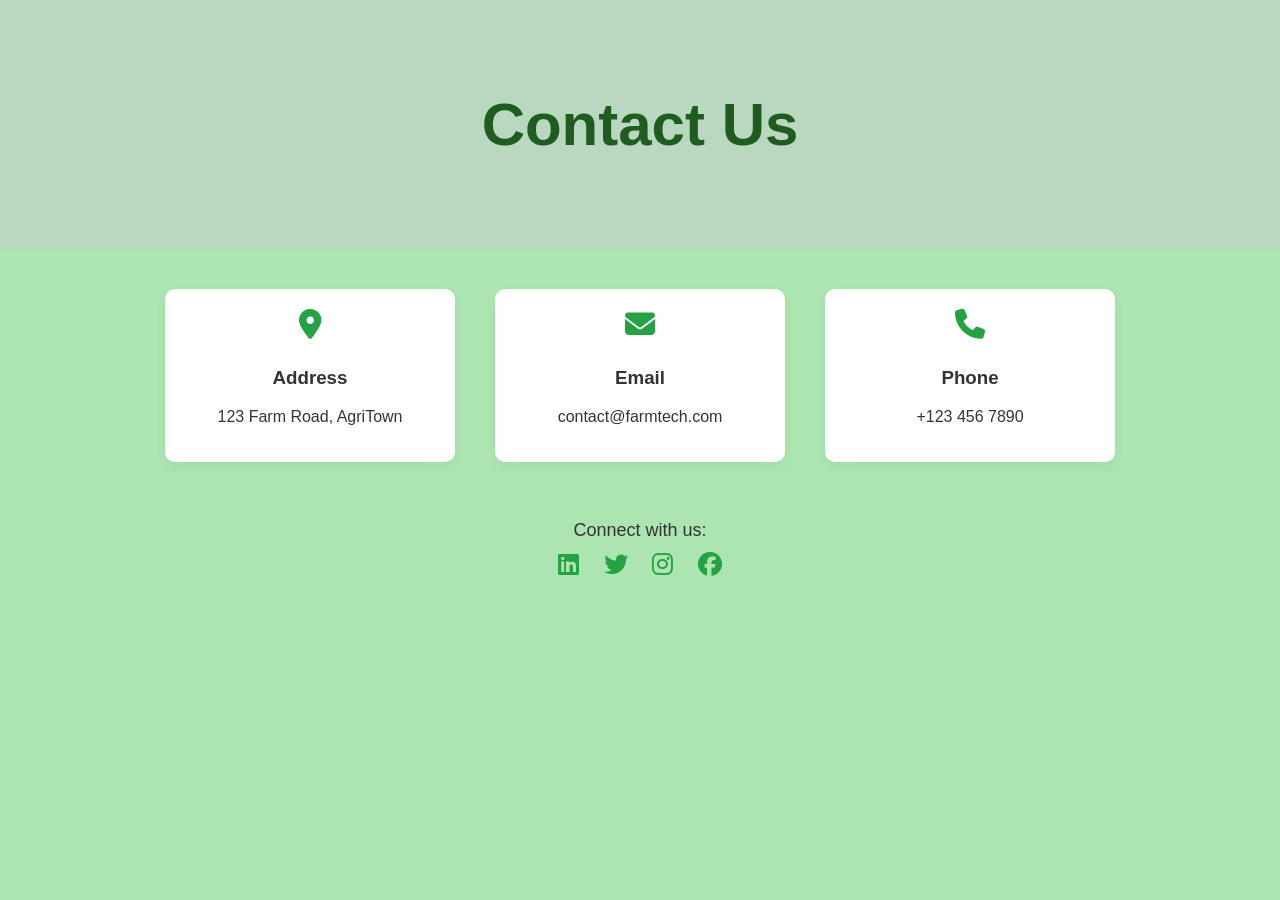
<file: _contact.html>
<!DOCTYPE html>
<html lang="en">
<head>
  <meta charset="UTF-8" />
  <meta name="viewport" content="width=device-width, initial-scale=1.0"/>
  <title>Contact Us</title>
  <link rel="stylesheet" href="_contact.css"/>
  <link rel="stylesheet" href="https://cdnjs.cloudflare.com/ajax/libs/font-awesome/6.4.0/css/all.min.css"/>
</head>
<body>
  <section class="contact-hero">
    <h1>Contact Us</h1>
  </section>

  <section class="contact-info">
    <div class="info-box">
      <i class="fas fa-map-marker-alt"></i>
      <h3>Address</h3>
      <p>123 Farm Road, AgriTown</p>
    </div>
    <div class="info-box">
      <i class="fas fa-envelope"></i>
      <h3>Email</h3>
      <p>contact@farmtech.com</p>
    </div>
    <div class="info-box">
      <i class="fas fa-phone"></i>
      <h3>Phone</h3>
      <p>+123 456 7890</p>
    </div>
  </section>

  <section class="contact-socials">
    <p>Connect with us:</p>
    <a href="https://linkedin.com/in/yourprofile" target="_blank" title="LinkedIn"><i class="fab fa-linkedin"></i></a>
    <a href="https://x.com" target="_blank"><i class="fab fa-twitter"></i></a>
    <a href="https://instagram.com" target="_blank"><i class="fab fa-instagram"></i></a>
    <a href="https://facebook.com" target="_blank"><i class="fab fa-facebook"></i></a>
  </section>
</body>
</html>
</file>
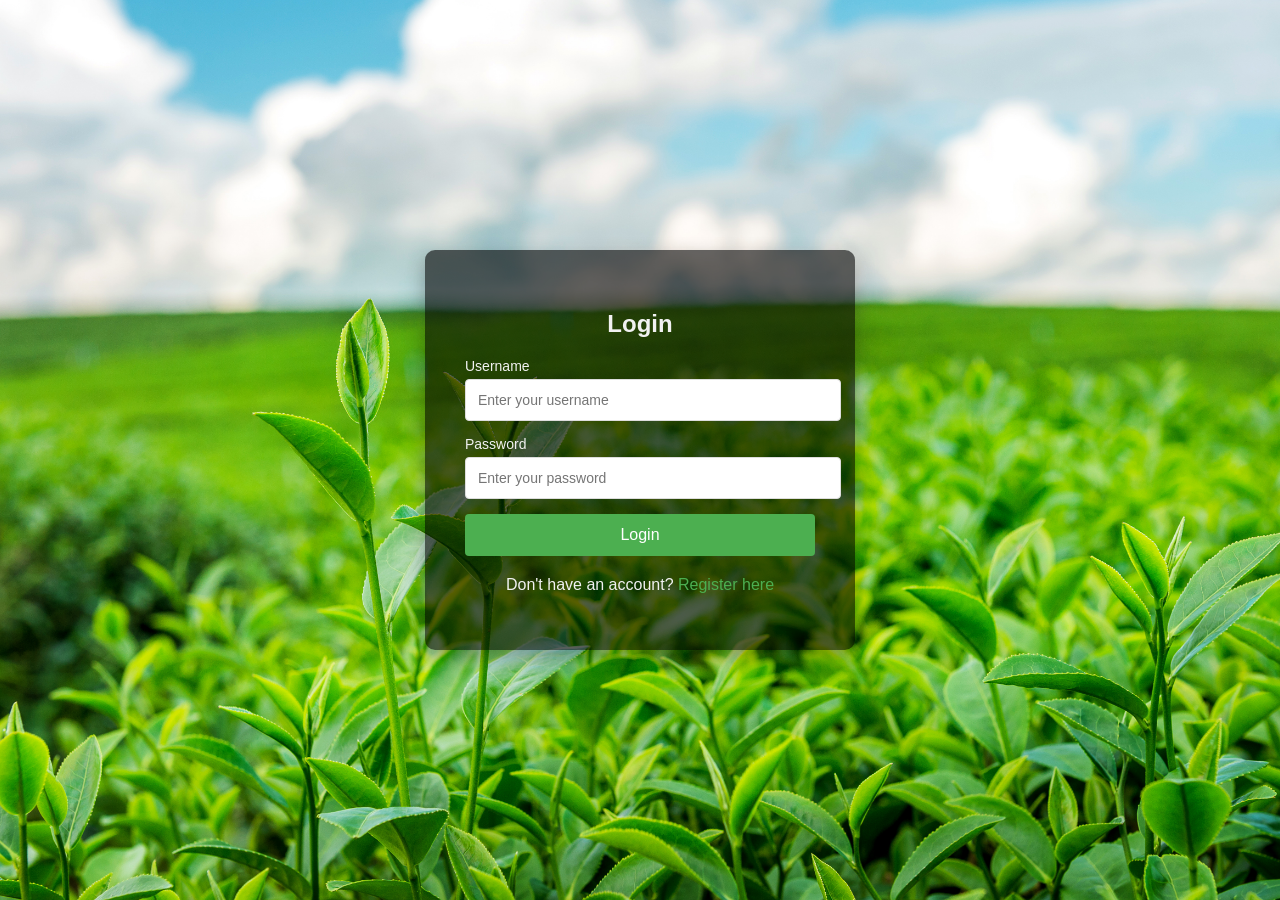
<file: _login.html>
<!DOCTYPE html>
<html lang="en">
  <head>
    <meta charset="UTF-8" />
    <meta name="viewport" content="width=device-width, initial-scale=1.0" />
    <link rel="stylesheet" href="_login.css">
    <title>Login</title>
  </head>
  <body>
    <div class="login-container">
      <h2>Login</h2>
      <form id="login-form">
        <div class="input-group">
          <label for="username">Username</label>
          <input type="text" id="username" placeholder="Enter your username" required />
        </div>

        <div class="input-group">
          <label for="password">Password</label>
          <input type="password" id="password" placeholder="Enter your password" required />
        </div>

        <button type="submit">Login</button>
      </form>
      <p>Don't have an account? <a href="_register.html">Register here</a></p>
      <p id="error-message" style="color: red; display: none;">Invalid Username or Password!</p> <!-- Error Message -->
    </div>

    <script src="_login.js"></script>
  </body>
</html>
</file>
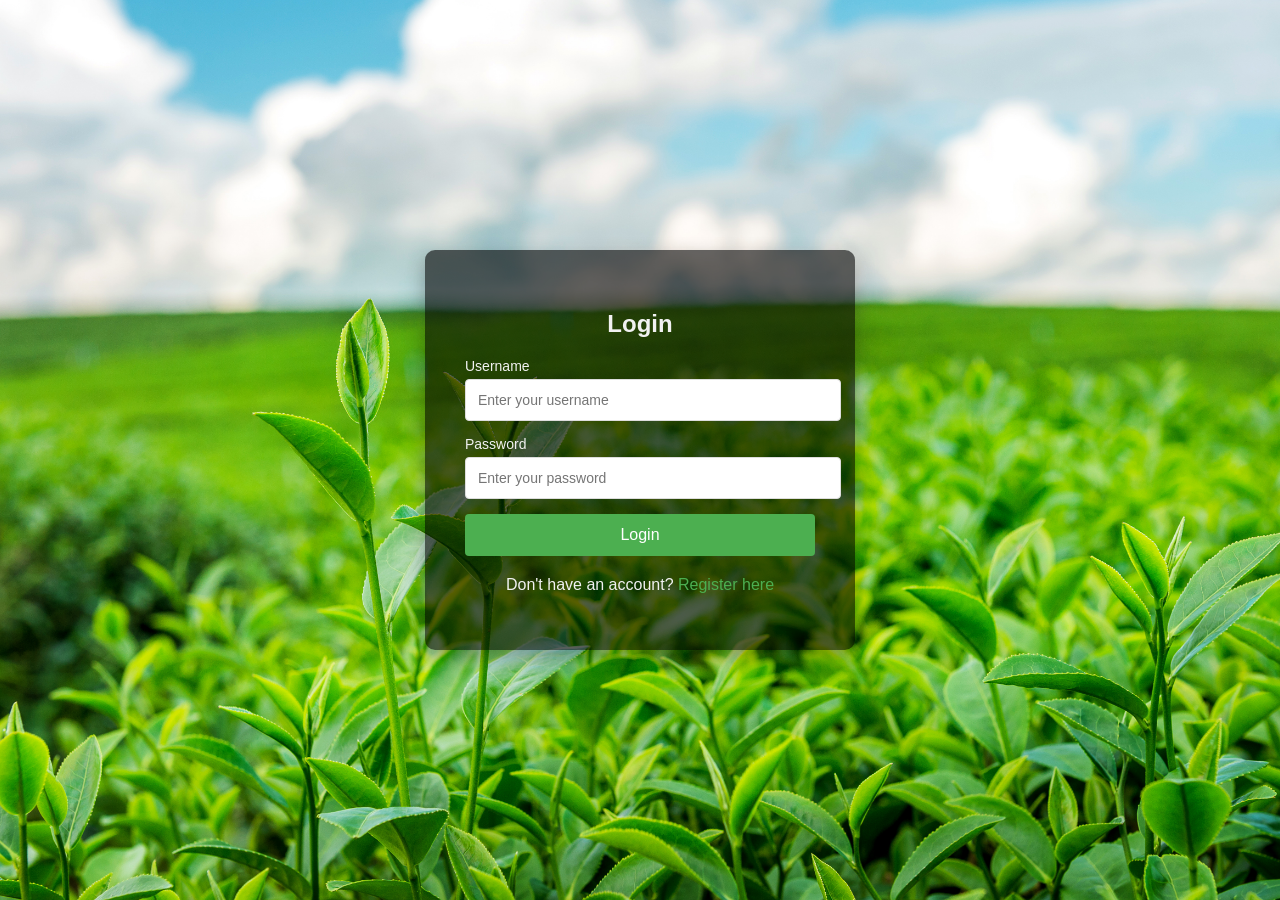
<file: _profile.html>
<!DOCTYPE html>
<html lang="en">
<head>
    <meta charset="UTF-8">
    <meta name="viewport" content="width=device-width, initial-scale=1.0">
    <link rel="stylesheet" href="_profile.css">
    <title>Profile Page</title>
</head>
<body>
    <div class="profile-container">
        <div class="profile-header">
            <h2>Your Profile</h2>
            <button class="logout-btn" id="logout-btn">Logout</button>
        </div>

        <!-- Profile Image (background image set via CSS) -->
        <div class="profile-body">
            <div class="profile-image">
                <div class="profile-img-container" id="profile-img-container">
                    <!-- Profile image will be set through CSS -->
                </div>
            </div>

            <!-- Profile Details -->
            <div class="profile-details">
                <p><strong>Name:</strong> <span id="profile-name"></span></p>
                <p><strong>Email:</strong> <span id="profile-email"></span></p>
                <p><strong>Phone:</strong> <span id="profile-phone"></span></p>
                
                <!-- External Portal Link -->
                <p><a href="https://x.com" target="_blank" class="portal-link">🐦‍⬛Twitter</a></p>
                
                <div class="button-group">
                    <button class="edit-btn" id="edit-btn">Edit Profile</button>
                    <button class="save-btn" id="save-btn" style="display: none;">Save Changes</button>
                </div>
                
            </div>
        </div>
    </div>

    <script src="_profile.js"></script>
</body>
</html>
</file>
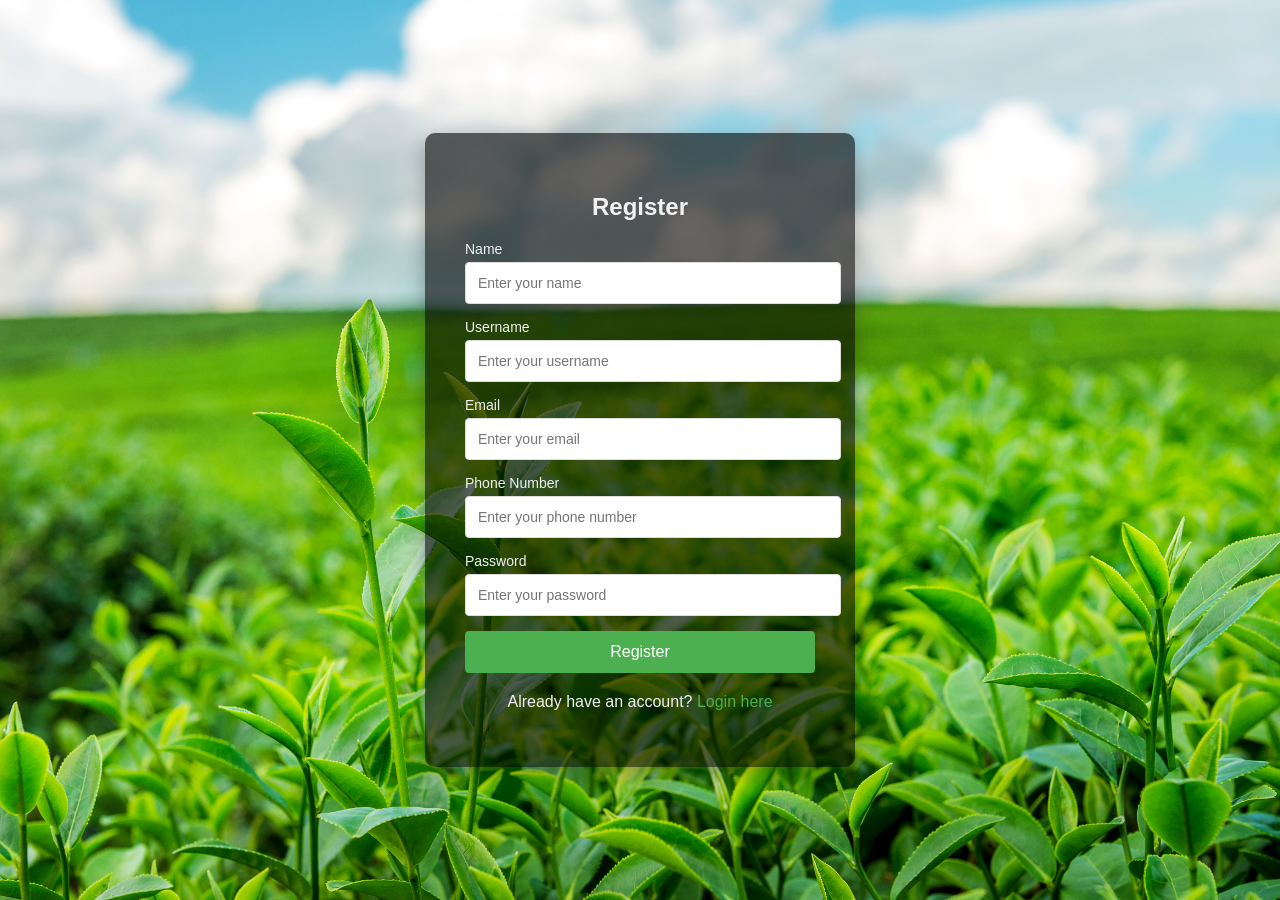
<file: _register.html>
<!DOCTYPE html>
<html lang="en">
<head>
    <meta charset="UTF-8">
    <meta name="viewport" content="width=device-width, initial-scale=1.0">
    <link rel="stylesheet" href="_login.css">
    <title>Register</title>
</head>
<body>
    <div class="login-container">
        <h2>Register</h2>
        <form id="register-form">
            <div class="input-group">
                <label for="name">Name</label>
                <input type="text" id="name" placeholder="Enter your name" required />
            </div>
            <div class="input-group">
                <label for="username">Username</label>
                <input type="text" id="username" placeholder="Enter your username" required />
            </div>
            <div class="input-group">
                <label for="email">Email</label>
                <input type="email" id="email" placeholder="Enter your email" required />
            </div>
            <div class="input-group">
                <label for="phone">Phone Number</label>
                <input type="tel" id="phone" placeholder="Enter your phone number" required />
            </div>
            <div class="input-group">
                <label for="password">Password</label>
                <input type="password" id="password" placeholder="Enter your password" required />
            </div>
            <button type="submit">Register</button>
        </form>
        <p>Already have an account? <a href="_login.html">Login here</a></p>
    </div>

    <script src="_register.js"></script>
</body>
</html>
</file>
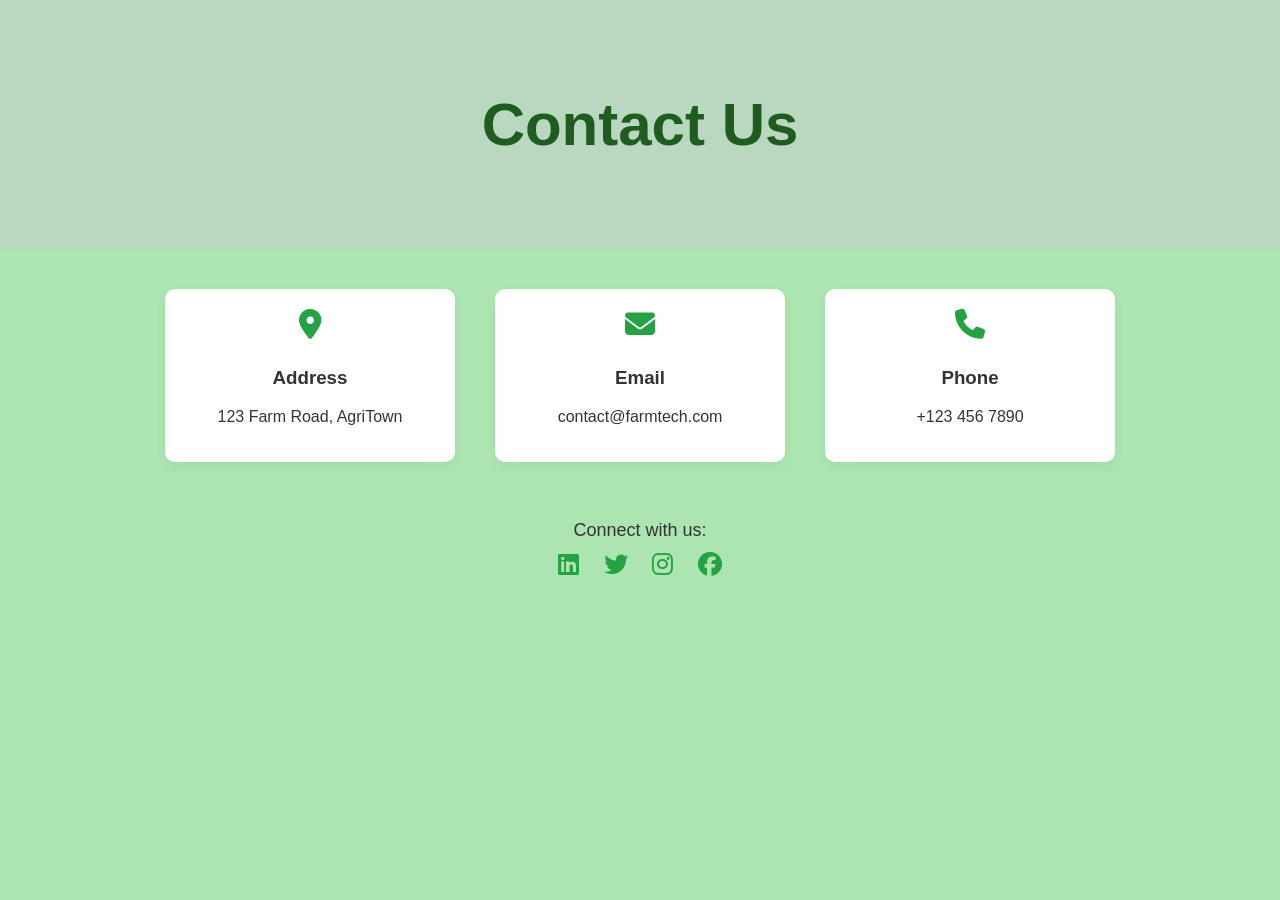
<file: contact.html>
<!DOCTYPE html>
<html lang="en">
<head>
  <meta charset="UTF-8" />
  <meta name="viewport" content="width=device-width, initial-scale=1.0"/>
  <title>Contact Us</title>
  <link rel="stylesheet" href="css/contact.css"/>
  <link rel="stylesheet" href="https://cdnjs.cloudflare.com/ajax/libs/font-awesome/6.4.0/css/all.min.css"/>
</head>
<body>
  <section class="contact-hero">
    <h1>Contact Us</h1>
  </section>

  <section class="contact-info">
    <div class="info-box">
      <i class="fas fa-map-marker-alt"></i>
      <h3>Address</h3>
      <p>123 Farm Road, AgriTown</p>
    </div>
    <div class="info-box">
      <i class="fas fa-envelope"></i>
      <h3>Email</h3>
      <p>contact@farmtech.com</p>
    </div>
    <div class="info-box">
      <i class="fas fa-phone"></i>
      <h3>Phone</h3>
      <p>+123 456 7890</p>
    </div>
  </section>

  <section class="contact-socials">
    <p>Connect with us:</p>
    <a href="https://linkedin.com/in" target="_blank" title="LinkedIn"><i class="fab fa-linkedin"></i></a>
    <a href="https://x.com" target="_blank"><i class="fab fa-twitter"></i></a>
    <a href="https://instagram.com" target="_blank"><i class="fab fa-instagram"></i></a>
    <a href="https://facebook.com" target="_blank"><i class="fab fa-facebook"></i></a>
  </section>
</body>
</html>
</file>
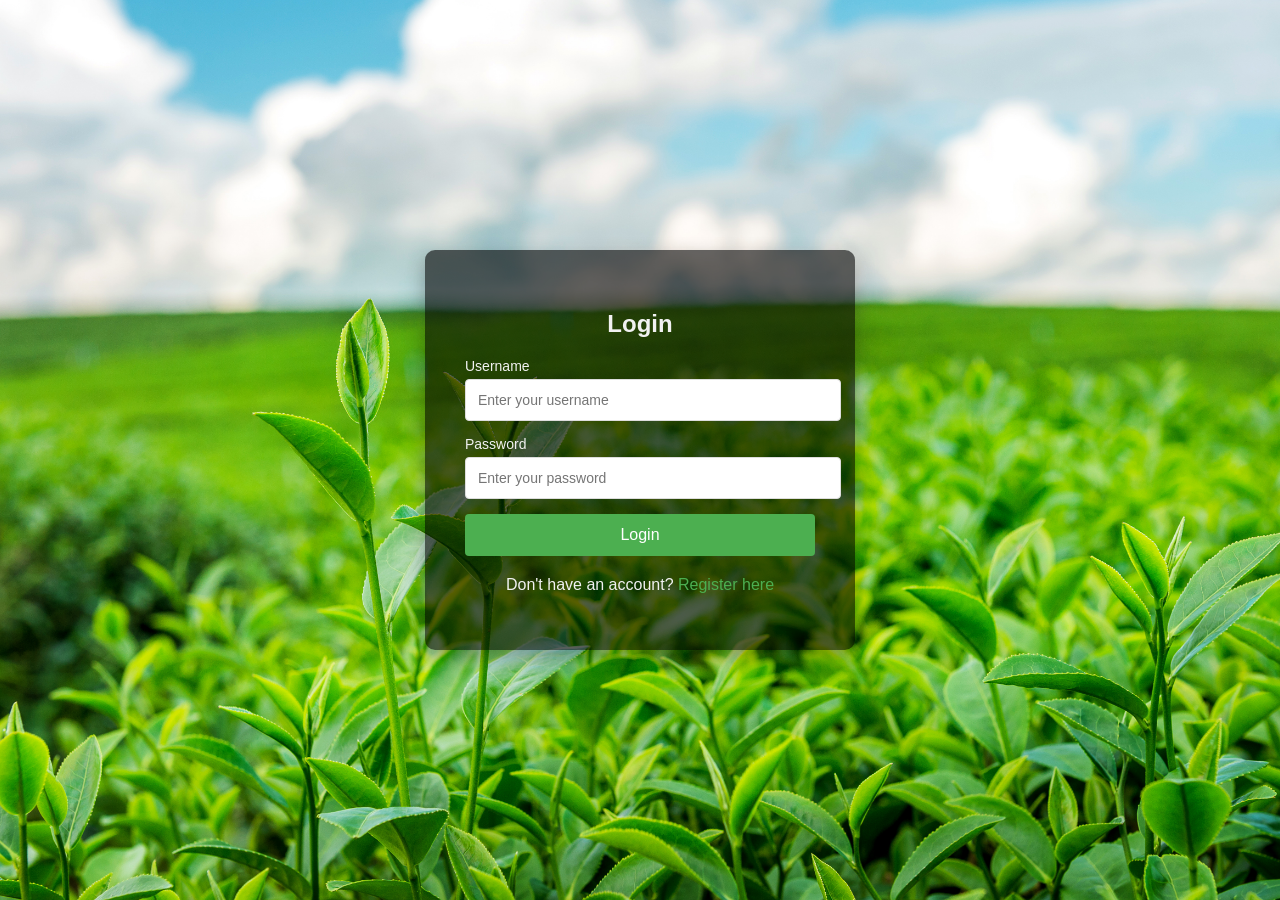
<file: login.html>
<!DOCTYPE html>
<html lang="en">
  <head>
    <meta charset="UTF-8" />
    <meta name="viewport" content="width=device-width, initial-scale=1.0" />
    <link rel="stylesheet" href="css/login.css">
    <title>Login</title>
  </head>
  <body>
    <div class="login-container">
      <h2>Login</h2>
      <form id="login-form">
        <div class="input-group">
          <label for="username">Username</label>
          <input type="text" id="username" placeholder="Enter your username" required />
        </div>

        <div class="input-group">
          <label for="password">Password</label>
          <input type="password" id="password" placeholder="Enter your password" required />
        </div>

        <button type="submit">Login</button>
      </form>
      <p>Don't have an account? <a href="register.html">Register here</a></p>
      <p id="error-message" style="color: red; display: none;">Invalid Username or Password!</p> <!-- Error Message -->
    </div>

    <script src="js/login.js"></script>
  </body>
</html>
</file>
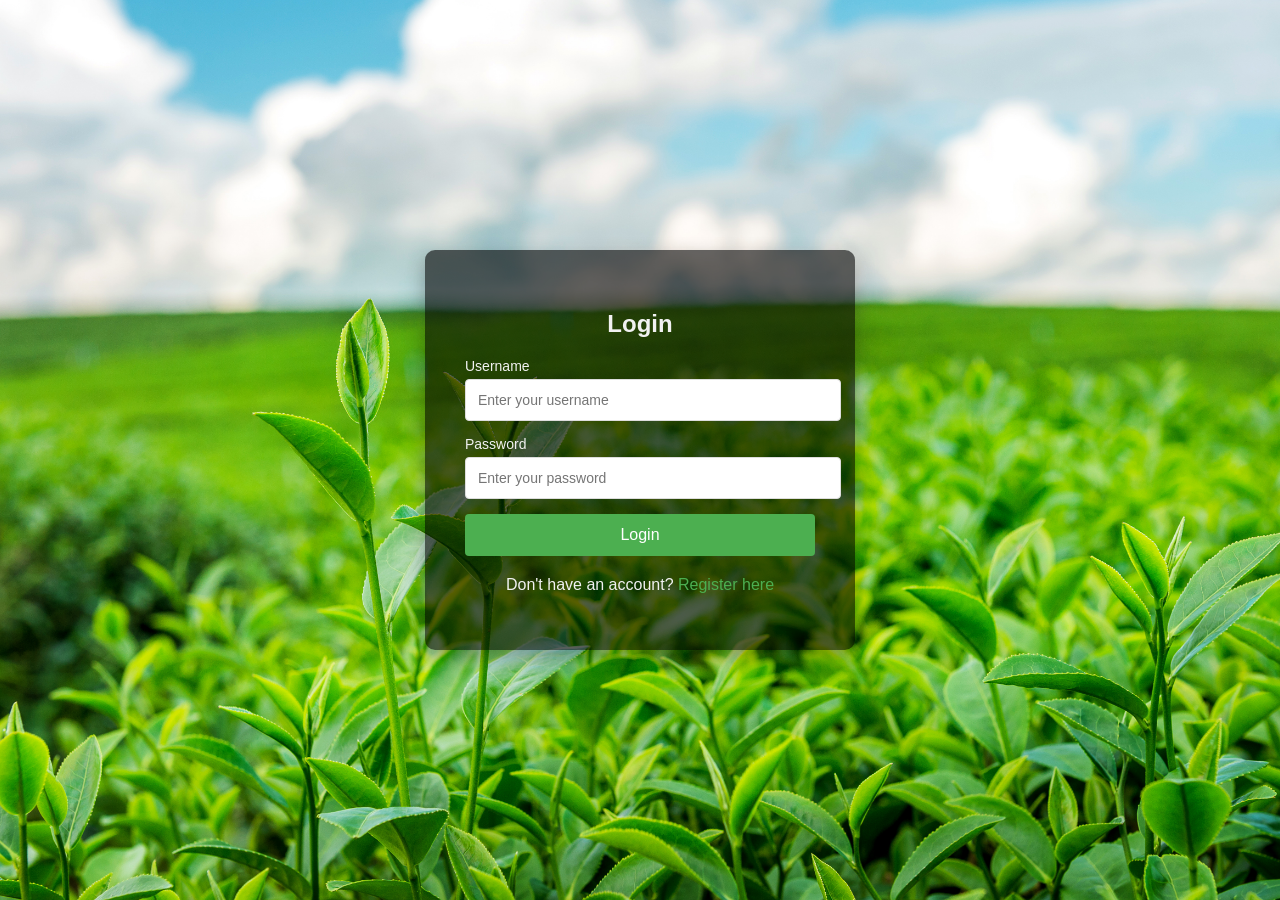
<file: profile.html>
<!DOCTYPE html>
<html lang="en">
<head>
    <meta charset="UTF-8">
    <meta name="viewport" content="width=device-width, initial-scale=1.0">
    <link rel="stylesheet" href="css/profile.css">
    <title>Profile Page</title>
</head>
<body>
    <div class="profile-container">
        <div class="profile-header">
            <h2>Your Profile</h2>
            <button class="logout-btn" id="logout-btn">Logout</button>
        </div>

        <!-- Profile Image (background image set via CSS) -->
        <div class="profile-body">
            <div class="profile-image">
                <div class="profile-img-container" id="profile-img-container">
                    <!-- Profile image will be set through CSS -->
                </div>
            </div>

            <!-- Profile Details -->
            <div class="profile-details">
                <p><strong>Name:</strong> <span id="profile-name"></span></p>
                <p><strong>Email:</strong> <span id="profile-email"></span></p>
                <p><strong>Phone:</strong> <span id="profile-phone"></span></p>
                
                <!-- External Portal Link -->
                <p><a href="https://x.com" target="_blank" class="portal-link">🐦‍⬛Twitter</a></p>
                
                <div class="button-group">
                    <button class="edit-btn" id="edit-btn">Edit Profile</button>
                    <button class="save-btn" id="save-btn" style="display: none;">Save Changes</button>
                </div>
                
            </div>
        </div>
    </div>

    <script src="js/profile.js"></script>
</body>
</html>
</file>
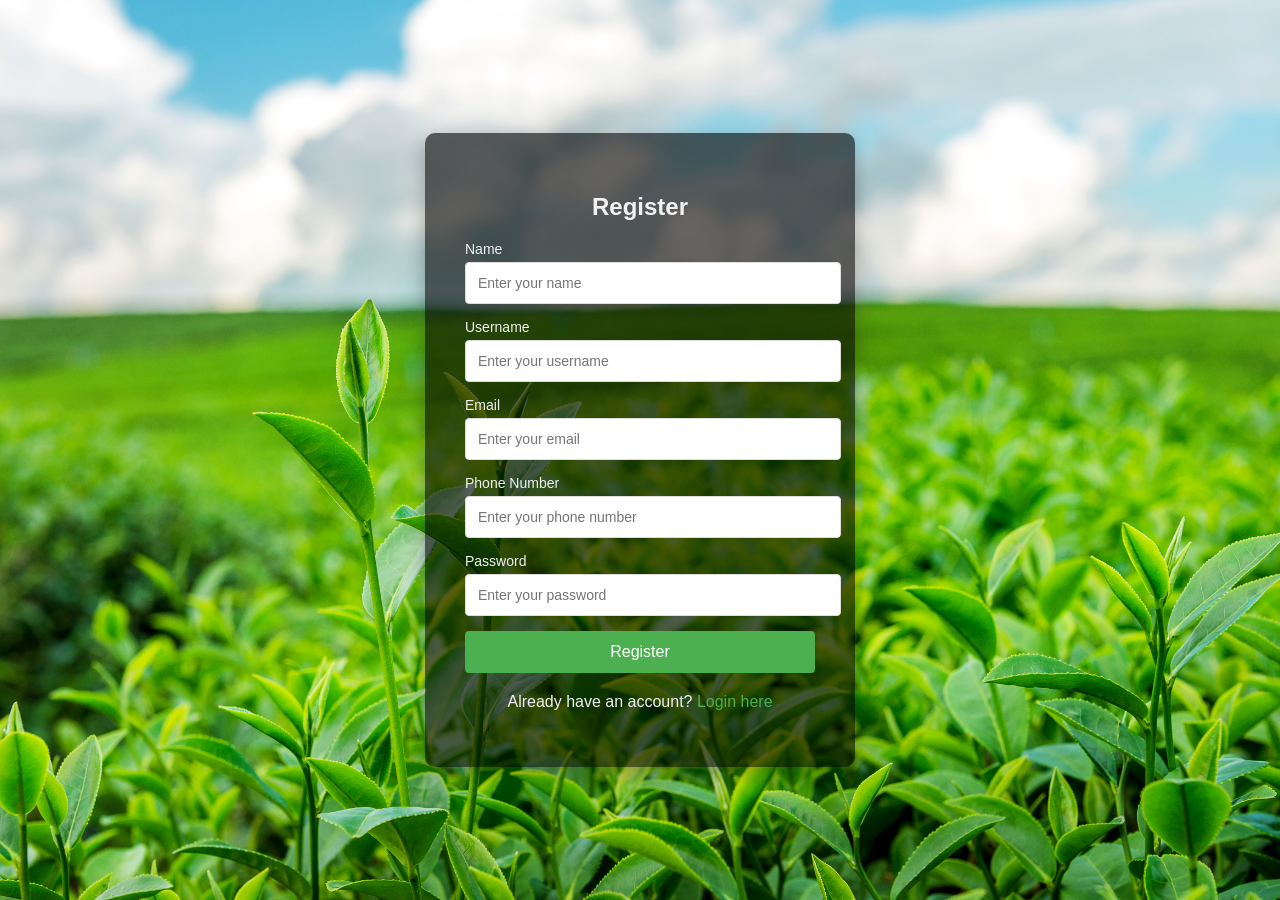
<file: register.html>
<!DOCTYPE html>
<html lang="en">
<head>
    <meta charset="UTF-8">
    <meta name="viewport" content="width=device-width, initial-scale=1.0">
    <link rel="stylesheet" href="css/login.css">
    <title>Register</title>
</head>
<body>
    <div class="login-container">
        <h2>Register</h2>
        <form id="register-form">
            <div class="input-group">
                <label for="name">Name</label>
                <input type="text" id="name" placeholder="Enter your name" required />
            </div>
            <div class="input-group">
                <label for="username">Username</label>
                <input type="text" id="username" placeholder="Enter your username" required />
            </div>
            <div class="input-group">
                <label for="email">Email</label>
                <input type="email" id="email" placeholder="Enter your email" required />
            </div>
            <div class="input-group">
                <label for="phone">Phone Number</label>
                <input type="tel" id="phone" placeholder="Enter your phone number" required />
            </div>
            <div class="input-group">
                <label for="password">Password</label>
                <input type="password" id="password" placeholder="Enter your password" required />
            </div>
            <button type="submit">Register</button>
        </form>
        <p>Already have an account? <a href="_login.html">Login here</a></p>
    </div>

    <script src="js/register.js"></script>
</body>
</html>
</file>
<file: _contact.css>
body {
    margin: 0;
    font-family: 'Segoe UI', sans-serif;
    background-color: #ace5b2;
    color: #333;
  }
  
  .contact-hero {
    background: #b8d8bf;
    padding: 40px 20px;
    text-align: center;
  }
  
  .contact-hero h1 {
    font-size: 60px;
    color: #205c20;
  }
  
  .contact-info {
    display: flex;
    justify-content: center;
    gap: 40px;
    padding: 40px 20px;
    flex-wrap: wrap;
  }
  
  .info-box {
    background: rgb(255, 255, 255);
    padding: 20px;
    border-radius: 10px;
    text-align: center;
    box-shadow: 0 4px 12px rgba(0,0,0,0.05);
    width: 250px;
  }
  
  .info-box i {
    font-size: 30px;
    color: #25a244;
    margin-bottom: 10px;
  }
  
  .contact-socials {
    text-align: center;
    margin-bottom: 40px;
  }
  
  .contact-socials p {
    font-size: 18px;
    margin-bottom: 10px;
  }
  
  .contact-socials a {
    color: #25a244;
    font-size: 24px;
    margin: 0 10px;
    text-decoration: none;
  }
  
  .contact-socials a:hover {
    color: #157c1f;
  }
</file>
<file: _login.css>
/* _styles.css */

/* Body styling */
body {
  font-family: Arial, sans-serif;
  display: flex;
  justify-content: center;
  align-items: center;
  height: 100vh;
  margin: 0;
  background: url('login_bg.jpg') no-repeat center center fixed;
  background-size: cover;
  color: #fff;
}

/* Login & Register container */
.login-container {
  background-color: rgba(0, 0, 0, 0.6); /* Semi-transparent black background */
  padding: 40px;
  border-radius: 10px;
  box-shadow: 0px 8px 20px rgba(0,0,0,0.3);
  width: 350px;
  max-width: 90%;
}

h2 {
  text-align: center;
  margin-bottom: 20px;
  font-size: 24px;
  color: #f1f1f1;
}

.input-group {
  margin-bottom: 15px;
}

label {
  display: block;
  font-size: 14px;
  margin-bottom: 5px;
  color: #f1f1f1;
}

input {
  width: 100%;
  padding: 12px;
  border: 1px solid #ddd;
  border-radius: 4px;
  font-size: 14px;
  background-color: #fff;
  color: #333;
}

button {
  width: 100%;
  padding: 12px;
  background-color: #4CAF50;
  color: white;
  border: none;
  border-radius: 4px;
  font-size: 16px;
  cursor: pointer;
}

button:hover {
  background-color: #45a049;
}

p {
  text-align: center;
  margin-top: 20px;
  color: #f1f1f1;
}

a {
  color: #4CAF50;
  text-decoration: none;
}

a:hover {
  text-decoration: underline;
}
</file>
<file: _profile.css>
/* Profile Page Styling */
body {
    font-family: Arial, sans-serif;
    background: url('login_bg.jpg') no-repeat center center fixed;
    background-size: cover;
    display: flex;
    justify-content: center;
    align-items: center;
    height: 100vh;
    margin: 0;
}

/* Profile container */
.profile-container {
    background-color: #138130;
    padding: 20px;
    width: 60%;
    max-width: 800px;
    border-radius: 10px;
    box-shadow: 0 4px 8px rgba(0, 0, 0, 0.1);
}

/* Header section */
.profile-header {
    display: flex;
    justify-content: space-between;
    align-items: center;
}

.profile-header h2 {
    margin: 0;
    font-size: 24px;
    color: #98f125;
}

.logout-btn {
    padding: 10px 20px;
    background-color: #f44336;
    color: white;
    border: none;
    border-radius: 5px;
    cursor: pointer;
}

.logout-btn:hover {
    background-color: #8f130f;
}

/* Profile Image */
.profile-body {
    display: flex;
    flex-direction: column;
    align-items: center;
    margin-top: 20px;
}

.profile-img-container {
    width: 150px;
    height: 150px;
    border-radius: 50%;
    margin-bottom: 10px;
    border: 3px solid #0aa044;
    background-image: url('farmer1.jpg'); /* Set your image URL here */
    background-size: cover;
    background-position: center;
}

/* Profile Details */
.profile-details {
    width: 100%;
    max-width: 500px;
    text-align: center;
}

.profile-details p {
    font-size: 20px;
    margin: 8px 0;
}

button {
    padding: 10px 20px;
    border: none;
    border-radius: 5px;
    cursor: pointer;
}

.button-group {
    position: relative;
    height: 50px; /* or whatever height fits your buttons */
    margin-top: 10px;
}

.button-group button {
    position: absolute;
    left: 50%;
    transform: translateX(-50%);
}


.save-btn {
    background-color: #4caf50;
    color: white;
    display: none;
    margin-top: 10px;
}

.save-btn:hover {
    background-color: #45a049;
}

.edit-btn {
    background-color: #1a37e0;
    color: white;
    margin-top: 10px;
}

.edit-btn:hover {
    background-color: #184a9f;
}

/* Profile background image */


/* Link to External Portal */
.portal-link {
    color: #ffffff;
    text-decoration: none;
}

.portal-link:hover {
    background-color: rgb(0, 0, 0);
    padding: 5px;
    border-radius: 5px;
}
</file>
<file: css/contact.css>
body {
    margin: 0;
    font-family: 'Segoe UI', sans-serif;
    background-color: #ace5b2;
    color: #333;
  }
  
  .contact-hero {
    background: #b8d8bf;
    padding: 40px 20px;
    text-align: center;
  }
  
  .contact-hero h1 {
    font-size: 60px;
    color: #205c20;
  }
  
  .contact-info {
    display: flex;
    justify-content: center;
    gap: 40px;
    padding: 40px 20px;
    flex-wrap: wrap;
  }
  
  .info-box {
    background: rgb(255, 255, 255);
    padding: 20px;
    border-radius: 10px;
    text-align: center;
    box-shadow: 0 4px 12px rgba(0,0,0,0.05);
    width: 250px;
  }
  
  .info-box i {
    font-size: 30px;
    color: #25a244;
    margin-bottom: 10px;
  }
  
  .contact-socials {
    text-align: center;
    margin-bottom: 40px;
  }
  
  .contact-socials p {
    font-size: 18px;
    margin-bottom: 10px;
  }
  
  .contact-socials a {
    color: #25a244;
    font-size: 24px;
    margin: 0 10px;
    text-decoration: none;
  }
  
  .contact-socials a:hover {
    color: #157c1f;
  }
</file>
<file: css/login.css>
/* _styles.css */

/* Body styling */
body {
  font-family: Arial, sans-serif;
  display: flex;
  justify-content: center;
  align-items: center;
  height: 100vh;
  margin: 0;
  background: url('../assets/images/Other/login_bg.jpg') no-repeat center center fixed;
  background-size: cover;
  color: #fff;
}

/* Login & Register container */
.login-container {
  background-color: rgba(0, 0, 0, 0.6); /* Semi-transparent black background */
  padding: 40px;
  border-radius: 10px;
  box-shadow: 0px 8px 20px rgba(0,0,0,0.3);
  width: 350px;
  max-width: 90%;
}

h2 {
  text-align: center;
  margin-bottom: 20px;
  font-size: 24px;
  color: #f1f1f1;
}

.input-group {
  margin-bottom: 15px;
}

label {
  display: block;
  font-size: 14px;
  margin-bottom: 5px;
  color: #f1f1f1;
}

input {
  width: 100%;
  padding: 12px;
  border: 1px solid #ddd;
  border-radius: 4px;
  font-size: 14px;
  background-color: #fff;
  color: #333;
}

button {
  width: 100%;
  padding: 12px;
  background-color: #4CAF50;
  color: white;
  border: none;
  border-radius: 4px;
  font-size: 16px;
  cursor: pointer;
}

button:hover {
  background-color: #45a049;
}

p {
  text-align: center;
  margin-top: 20px;
  color: #f1f1f1;
}

a {
  color: #4CAF50;
  text-decoration: none;
}

a:hover {
  text-decoration: underline;
}
</file>
<file: css/profile.css>
/* Profile Page Styling */
body {
    font-family: Arial, sans-serif;
    background: url('../assets/images/Other/login_bg.jpg') no-repeat center center fixed;
    background-size: cover;
    display: flex;
    justify-content: center;
    align-items: center;
    height: 100vh;
    margin: 0;
}

/* Profile container */
.profile-container {
    background-color: #138130;
    padding: 20px;
    width: 60%;
    max-width: 800px;
    border-radius: 10px;
    box-shadow: 0 4px 8px rgba(0, 0, 0, 0.1);
}

/* Header section */
.profile-header {
    display: flex;
    justify-content: space-between;
    align-items: center;
}

.profile-header h2 {
    margin: 0;
    font-size: 24px;
    color: #98f125;
}

.logout-btn {
    padding: 10px 20px;
    background-color: #f44336;
    color: white;
    border: none;
    border-radius: 5px;
    cursor: pointer;
}

.logout-btn:hover {
    background-color: #8f130f;
}

/* Profile Image */
.profile-body {
    display: flex;
    flex-direction: column;
    align-items: center;
    margin-top: 20px;
}

.profile-img-container {
    width: 150px;
    height: 150px;
    border-radius: 50%;
    margin-bottom: 10px;
    border: 3px solid #0aa044;
    background-image: url('../assets/images/Farmers/farmer1.jpg'); /* Set your image URL here */
    background-size: cover;
    background-position: center;
}

/* Profile Details */
.profile-details {
    width: 100%;
    max-width: 500px;
    text-align: center;
}

.profile-details p {
    font-size: 20px;
    margin: 8px 0;
}

button {
    padding: 10px 20px;
    border: none;
    border-radius: 5px;
    cursor: pointer;
}

.button-group {
    position: relative;
    height: 50px; /* or whatever height fits your buttons */
    margin-top: 10px;
}

.button-group button {
    position: absolute;
    left: 50%;
    transform: translateX(-50%);
}


.save-btn {
    background-color: #4caf50;
    color: white;
    display: none;
    margin-top: 10px;
}

.save-btn:hover {
    background-color: #45a049;
}

.edit-btn {
    background-color: #1a37e0;
    color: white;
    margin-top: 10px;
}

.edit-btn:hover {
    background-color: #184a9f;
}

/* Profile background image */


/* Link to External Portal */
.portal-link {
    color: #ffffff;
    text-decoration: none;
}

.portal-link:hover {
    background-color: rgb(0, 0, 0);
    padding: 5px;
    border-radius: 5px;
}
</file>
